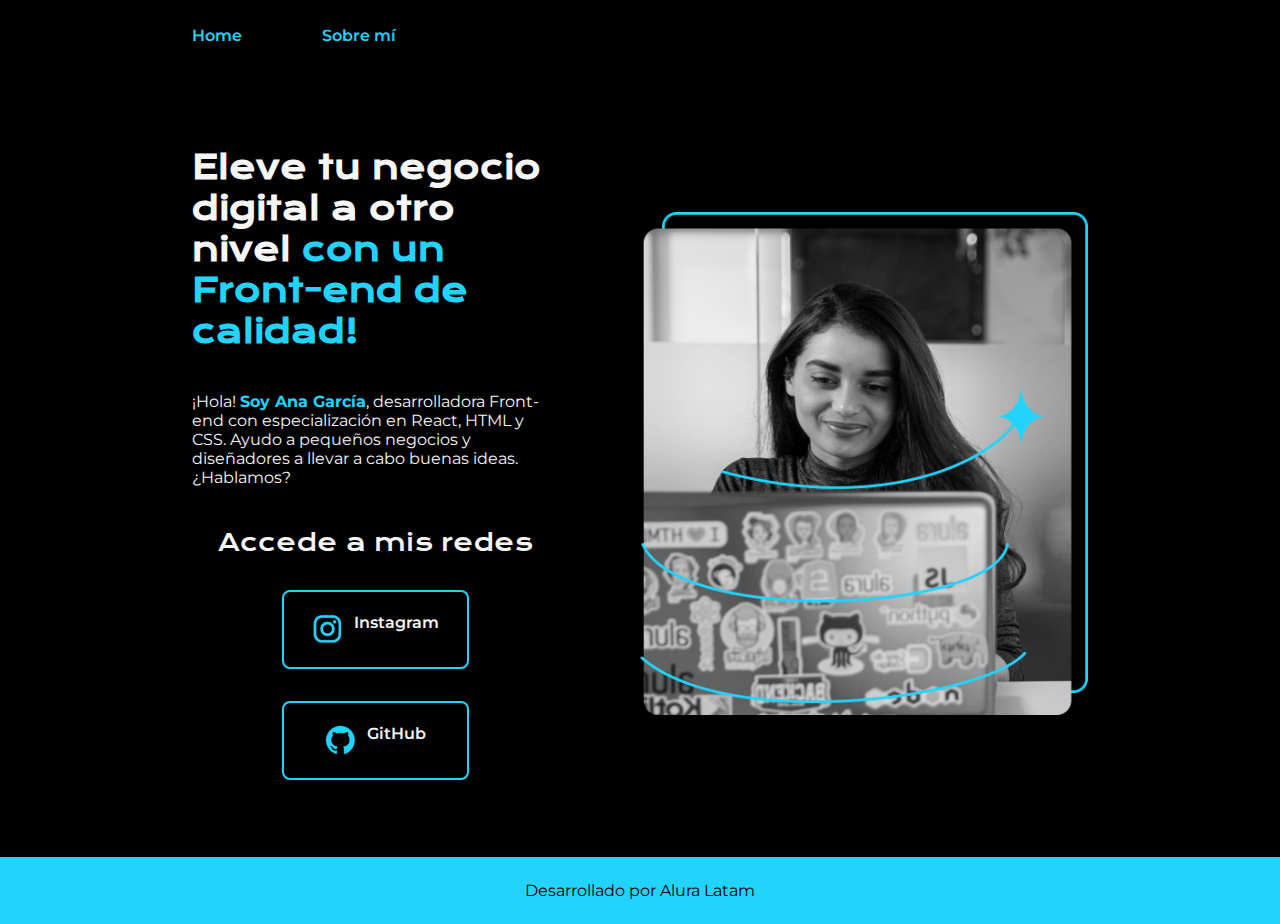
<file: index.html>
<!DOCTYPE html>
<html lang="es-mx">
<head>
    <meta charset="UTF-8"> 
    <meta http-equiv="X-UA-Compatible" content="IE=edge">
    <meta name="viewport" content="width=device-width, initial-scale=1.0">
    <title>Portafolio</title>
    <link rel="stylesheet" href="styles\style.css">
</head>
<header>
    <nav class="header__menu">
        <a class="header__menu__link" href="index.html">Home</a>
        <a class="header__menu__link" href="about.html">Sobre mí</a>
    </nav>
</header>
<body>
    <header></header>
    <main class="presentacion">
        <section class="presentacion__contenido">
            <h1 class="presentacion__contenido__titulo">
                Eleve tu negocio digital a otro nivel 
                <strong class="titulo-destaque">con un Front-end de calidad!
                </strong></h1>
                <p class="presentacion__contenido__texto">¡Hola! <strong class="nombre__parrafo">Soy Ana García</strong>, desarrolladora Front-end con
                    especialización en React, HTML y CSS. Ayudo a pequeños
                     negocios y diseñadores a llevar a cabo buenas ideas.
                      ¿Hablamos?
    
                </p>
                <div class="presentasion__enlaces">
                    <h2 class=presentacion__enlaces__subtitulo>Accede a mis redes</h2>
                    <a class="presentacion__enlaces__link" href="https://instagram.com/">
                        <img src="Assets-aula2-curso3-html-e-css-main\assets\instagram.png">
                        Instagram
                    </a>
                    <a class="presentacion__enlaces__link" href="https://github.com/">
                        <img src="Assets-aula2-curso3-html-e-css-main\assets\github.png">
                        GitHub
                    </a>
                </div>
        </section>
        
        <img class="presentacion__imagen" src="Imagem.png" alt="Foto de Ana García desarrolando un proyecto">
    </main>
    <footer class="footer">
        <p>
            Desarrollado por Alura Latam
        </p>
    </footer>
</body>
</html>
</file>
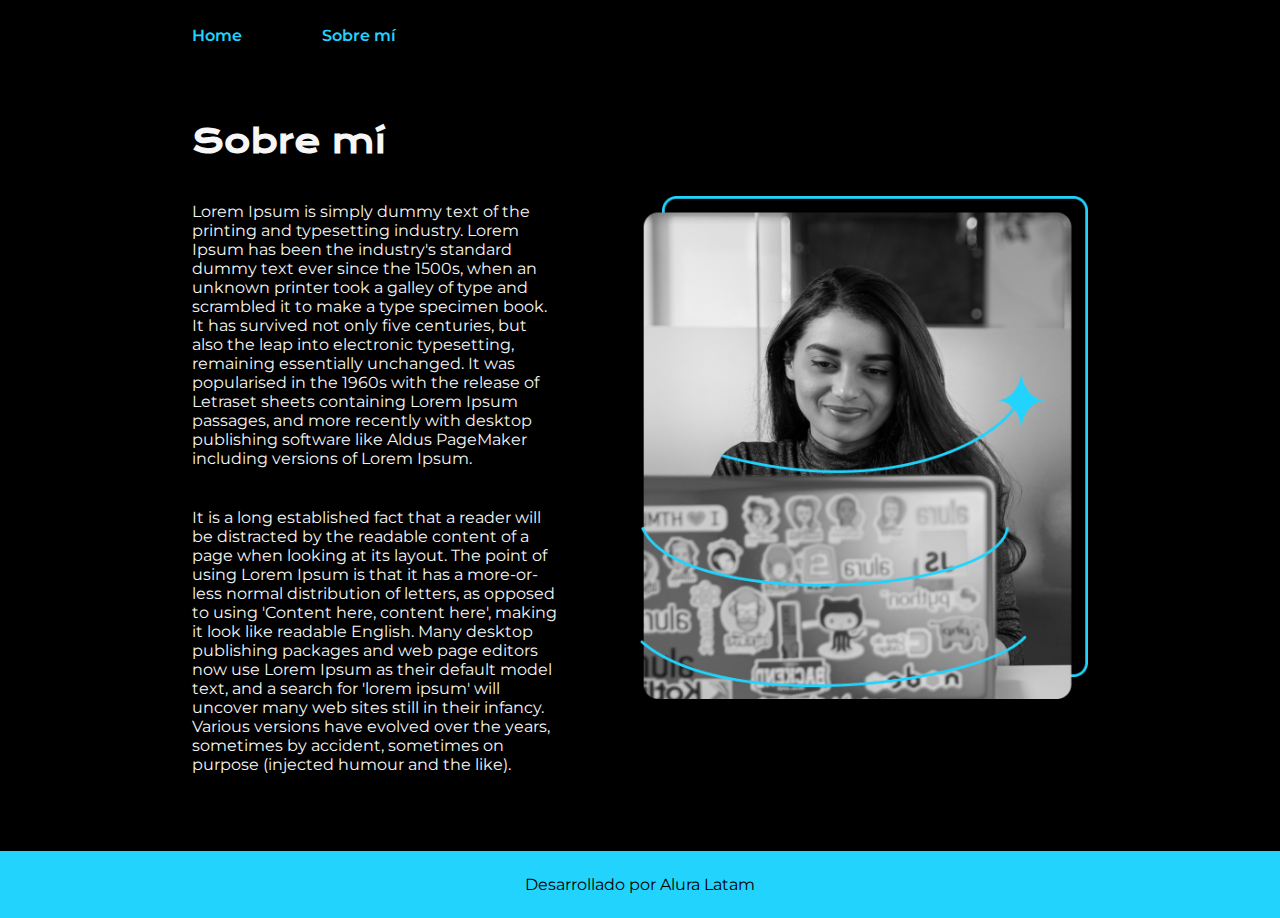
<file: about.html>
<!DOCTYPE html>
<html lang="ep-mx">
<head>
    <meta charset="UTF-8">
    <meta name="viewport" content="width=device-width, initial-scale=1.0">
    <title>Sobre mí</title>
    <link rel="stylesheet" href="styles\style.css">
</head>
<header>
    <nav class="header__menu">
        <a class="header__menu__link" href="index.html">Home</a>
        <a class="header__menu__link" href="about.html">Sobre mí</a>
    </nav>
</header>
<body>
    <main class="presentacion">
        <section class="presentacion__contenido">
            <h1 class="presentacion__contenido__titulo">Sobre mí</h1>
            <p class="presentacion__contenido__texto">
                Lorem Ipsum is simply dummy text of the printing and typesetting industry. 
                Lorem Ipsum has been the industry's standard dummy text ever since the 
                1500s, when an unknown printer took a galley of type and scrambled it to 
                make a type specimen book. It has survived not only five centuries, but also 
                the leap into electronic typesetting, remaining essentially unchanged. 
                It was popularised in the 1960s with the release of Letraset sheets containing
                Lorem Ipsum passages, and more recently with desktop publishing software like 
                Aldus PageMaker including versions of Lorem Ipsum.
            </p>
            <p class="presentacion__contenido__texto">
                It is a long established fact that a reader will be distracted by the readable 
                content of a page when looking at its layout. The point of using Lorem Ipsum 
                is that it has a more-or-less normal distribution of letters, as opposed to using 
                'Content here, content here', making it look like readable English. Many desktop 
                publishing packages and web page editors now use Lorem Ipsum as their default 
                model text, and a search for 'lorem ipsum' will uncover many web sites still 
                in their infancy. Various versions have evolved over the years, sometimes by 
                accident, sometimes on purpose (injected humour and the like).
            </p>
        </section>
        <img class="presentacion__imagen" src="Imagem.png" alt="Foto de Ana García desarrolando un proyecto">
    </main>
    <footer class="footer">
        <p>
            Desarrollado por Alura Latam
        </p>
    </footer>
</body>
</html>
</file>
